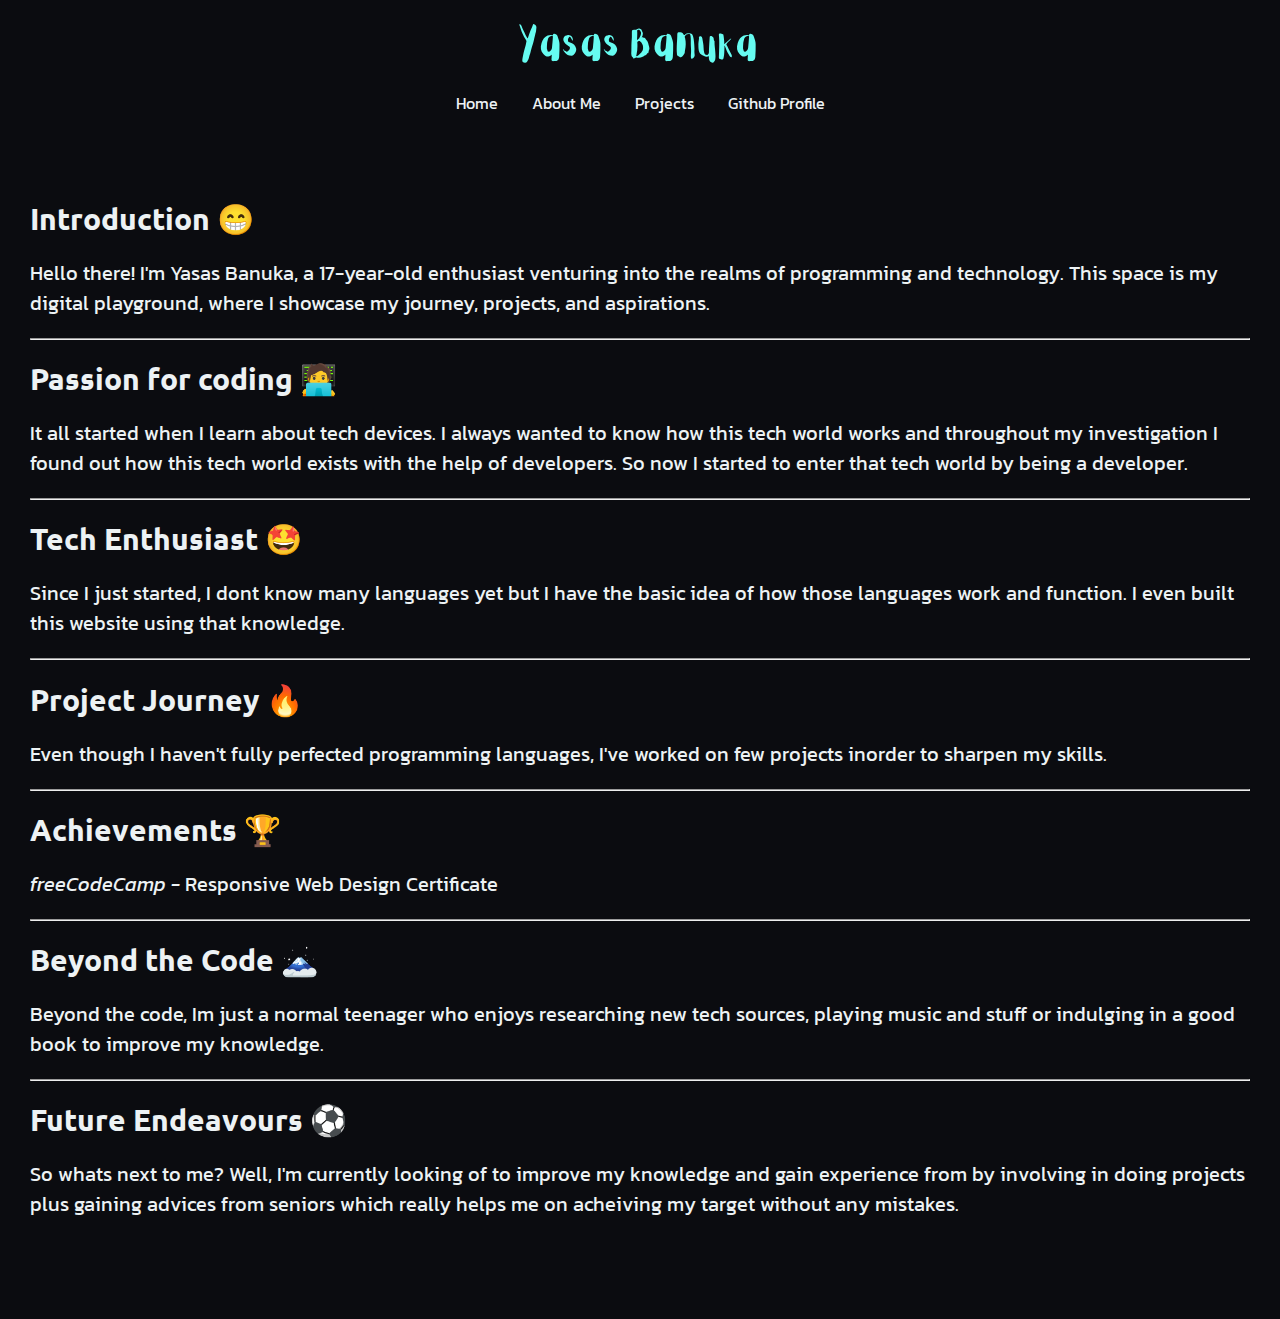
<file: about-me.html>
<!DOCTYPE html>
<html lang="en">
<head>
    <meta charset="UTF-8">
    <meta name="viewport" content="width=device-width, initial-scale=1.0">
    <link rel="stylesheet" href="about-me.css">
    <title>About Me 😁</title>
</head>

<!-- All rights belong to Yasas Banuka
Please use this code by properly giving rights to @yasasbanukaofficial -->

<body>
    <main id="main">
        <header id="header">
            <section id="left-side"></section>
            <section id="middle">
                <a href="index.html">
                    <img id="logo" src="y-logo.svg">
                </a>
            </section>
            <section id="right-side">
                <nav id="navbar">
                    <ul>
                        <li><a href="index.html">Home</a></li>
                        <li><a href="about-me.html">About Me</a></li>
                        <li><a href="https://www.freecodecamp.org/yasasbanukaofficial">Projects</a></li>
                        <li><a href="https://github.com/yasasbanukaofficial">Github Profile</a></li>
                    </ul>
                </nav>
            </section>
        </header>
        <section class="aboutme-info">
            <section id="introduction">
                <h1 class="about-titles">Introduction 😁</h1>
                <p class="about-me-description">
                    Hello there! I'm Yasas Banuka, a 17-year-old enthusiast venturing into the realms of programming and technology. This space is my digital playground, where I showcase my journey, projects, and aspirations.
                </p>
            </section>
            <hr>
            <section id="passion-for-coding">
                <h1 class="about-titles">Passion for coding 🧑‍💻</h1>
                <p class="about-me-description">It all started when I learn about tech devices. I always wanted to know how this tech world works and throughout my investigation I found out how this tech world exists with the help of developers. So now I started to enter that tech world by being a developer.</p>
            </section>
            <hr>
            <section id="tech-enthusiast">
                <h1 class="about-titles">Tech Enthusiast 🤩</h1>
                <p class="about-me-description">Since I just started, I dont know many languages yet but I have the basic idea of how those languages work and function. I even built this website using that knowledge.</p>
            </section>
            <hr>
            <section id="project-journey">
                <h1 class="about-titles">Project Journey 🔥</h1>
                <p class="about-me-description">Even though I haven't fully perfected programming languages, I've worked on few projects inorder to sharpen my skills.</p>
            </section>
            <hr>
            <section id="acheivements">
                <h1 class="about-titles">Achievements 🏆</h1>
                <p class="about-me-description"><em>freeCodeCamp - </em>Responsive Web Design Certificate</p>
            </section>
            <hr>
            <section id="beyond-the-code">
                <h1 class="about-titles">Beyond the Code 🗻</h1>
                <p class="about-me-description">Beyond the code, Im just a normal teenager who enjoys researching new tech sources, playing music and stuff or indulging in a good book to improve my knowledge.</p>
            </section>
            <hr>
            <section id="future-endeavors">
                <h1 class="about-titles">Future Endeavours ⚽</h1>
                <p class="about-me-description">So whats next to me? Well, I'm currently looking of to improve my knowledge and gain experience from by involving in doing projects plus gaining advices from seniors which really helps me on acheiving my target without any mistakes.</p>
            </section>
        </section>

    </main>

</body>
<footer>

</footer>
</html>
</file>
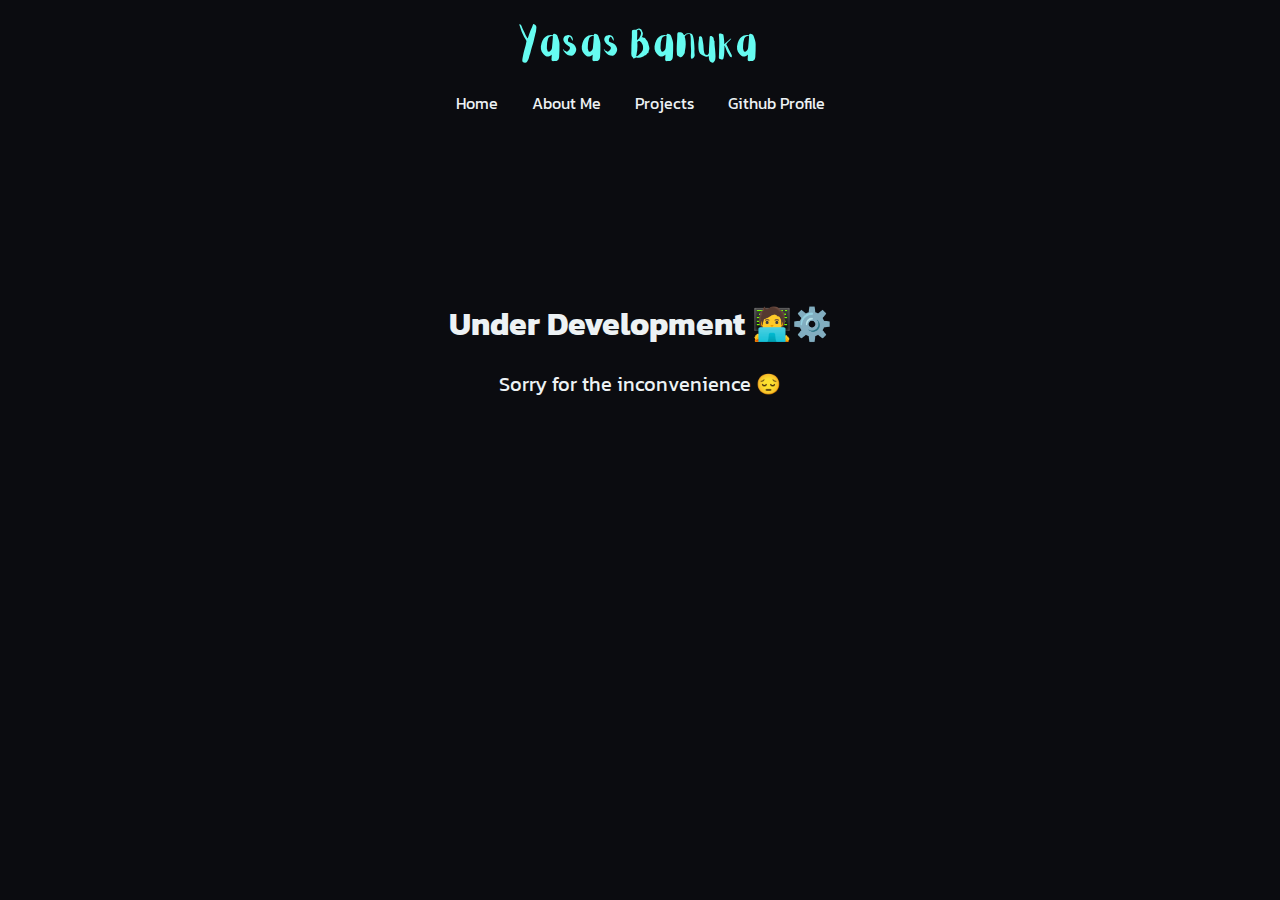
<file: under-dev.html>
<!DOCTYPE html>
<html lang="en">
<head>
    <meta charset="UTF-8">
    <meta name="viewport" content="width=device-width, initial-scale=1.0">
    <link rel="stylesheet" href="projects.css">
    <link rel="stylesheet" href="under-dev.css">
    <title>Yasas Banuka</title>
</head>

<!-- All rights belong to Yasas Banuka
Please use this code by properly giving rights to @yasasbanukaofficial -->

<body>
    <main id="main">
        <header id="header">
            <section id="left-side"></section>
            <section id="middle">
                <a href="index.html">
                    <img id="logo" src="y-logo.svg">
                </a>
            </section>
            <section id="right-side">
                <nav id="navbar">
                    <ul>
                        <li><a href="index.html">Home</a></li>
                        <li><a href="about-me.html">About Me</a></li>
                        <li><a href="under-dev.html">Projects</a></li>
                        <li><a href="https://github.com/yasasbanukaofficial">Github Profile</a></li>
                    </ul>
                </nav>
            </section>
        </header>
        <h1>Under Development 🧑‍💻⚙️ </h1>
        <p>Sorry for the inconvenience 😔</p>

    </main>
</body>
</html>
</file>
<file: about-me.css>
@import url('https://fonts.googleapis.com/css2?family=Poppins:ital,wght@0,100;0,200;0,300;0,400;0,500;0,600;0,700;0,800;0,900;1,100;1,200;1,300;1,400;1,500;1,600;1,700;1,800;1,900&display=swap');
@import url('https://fonts.googleapis.com/css2?family=Poppins:ital,wght@0,100;0,200;0,300;0,400;0,500;0,600;0,700;0,800;0,900;1,100;1,200;1,300;1,400;1,500;1,600;1,700;1,800;1,900&family=Rubik:ital,wght@0,300..900;1,300..900&display=swap');
@import url('https://fonts.googleapis.com/css2?family=Poppins:ital,wght@0,100;0,200;0,300;0,400;0,500;0,600;0,700;0,800;0,900;1,100;1,200;1,300;1,400;1,500;1,600;1,700;1,800;1,900&family=Rubik:ital,wght@0,300..900;1,300..900&family=Ubuntu:ital,wght@0,300;0,400;0,500;0,700;1,300;1,400;1,500;1,700&display=swap');
@import url('https://fonts.googleapis.com/css2?family=Kanit:ital,wght@0,100;0,200;0,300;0,400;0,500;0,600;0,700;0,800;0,900;1,100;1,200;1,300;1,400;1,500;1,600;1,700;1,800;1,900&family=Poppins:ital,wght@0,100;0,200;0,300;0,400;0,500;0,600;0,700;0,800;0,900;1,100;1,200;1,300;1,400;1,500;1,600;1,700;1,800;1,900&family=Rubik:ital,wght@0,300..900;1,300..900&family=Ubuntu:ital,wght@0,300;0,400;0,500;0,700;1,300;1,400;1,500;1,700&display=swap');

body{
    background-color: #0B0C10;
    color: #edf2f4;
    font-family: "Kanit";
    margin: 0;
    margin-bottom: 100px;
    padding: 0;
}

h1{
    font-family: "Ubuntu";
    font-size: 30px;
}

h2, h3, h4{
    font-family: "Ubuntu";
}

p{
    font-size: 20px;
}

/* Header */

header{
    text-align: center;
    height: 100px;
}

#main-title{
    color: #66FCF1;
    margin-top: 20px;
    padding: 0;
    font-weight: 400;
    font-style: normal;
}

#logo{
    margin-top: 10px;
    height: 75px;
    width: 250px;
    object-fit: cover;
}

ul{
    margin: 0;
    padding: 0;
}

li{
    display: inline;
    padding: 15px;
    margin: 0;
    list-style-type: none;
}

a{
    color: #edf2f4;
    text-decoration: none;
}




.aboutme-info{
    margin: 100px 30px 30px;
}

@media only screen and (max-width: 400px){
    li{
        font-size: 14px;
    }
}

@media only screen and (max-width: 370px){
    li{
        font-size: 10px;
    }
}
</file>
<file: projects.css>
@import url('https://fonts.googleapis.com/css2?family=Poppins:ital,wght@0,100;0,200;0,300;0,400;0,500;0,600;0,700;0,800;0,900;1,100;1,200;1,300;1,400;1,500;1,600;1,700;1,800;1,900&display=swap');
@import url('https://fonts.googleapis.com/css2?family=Poppins:ital,wght@0,100;0,200;0,300;0,400;0,500;0,600;0,700;0,800;0,900;1,100;1,200;1,300;1,400;1,500;1,600;1,700;1,800;1,900&family=Rubik:ital,wght@0,300..900;1,300..900&display=swap');
@import url('https://fonts.googleapis.com/css2?family=Poppins:ital,wght@0,100;0,200;0,300;0,400;0,500;0,600;0,700;0,800;0,900;1,100;1,200;1,300;1,400;1,500;1,600;1,700;1,800;1,900&family=Rubik:ital,wght@0,300..900;1,300..900&family=Ubuntu:ital,wght@0,300;0,400;0,500;0,700;1,300;1,400;1,500;1,700&display=swap');
@import url('https://fonts.googleapis.com/css2?family=Kanit:ital,wght@0,100;0,200;0,300;0,400;0,500;0,600;0,700;0,800;0,900;1,100;1,200;1,300;1,400;1,500;1,600;1,700;1,800;1,900&family=Poppins:ital,wght@0,100;0,200;0,300;0,400;0,500;0,600;0,700;0,800;0,900;1,100;1,200;1,300;1,400;1,500;1,600;1,700;1,800;1,900&family=Rubik:ital,wght@0,300..900;1,300..900&family=Ubuntu:ital,wght@0,300;0,400;0,500;0,700;1,300;1,400;1,500;1,700&display=swap');


body{
    background-color: #0B0C10;
    color: #edf2f4;
    font-family: "Kanit";
    margin: 0;
    margin-bottom: 100px;
    padding: 0;
}


h2, h3, h4{
    font-family: "Ubuntu";
}

p{
    font-size: 20px;
}

/* Header */

header{
    text-align: center;
    height: 100px;
}

#main-title{
    color: #66FCF1;
    margin-top: 20px;
    padding: 0;
    font-weight: 400;
    font-style: normal;
}

#logo{
    margin-top: 10px;
    height: 75px;
    width: 250px;
    object-fit: cover;
}

ul{
    margin: 0;
    padding: 0;
}

li{
    display: inline;
    padding: 15px;
    margin: 0;
    list-style-type: none;
}

a{
    color: #edf2f4;
    text-decoration: none;
}

/*Project Section*/

#project-container{
    display: grid;
    grid-template-columns: 1fr 1fr 1fr;
    grid-gap: 30px;
}


#project-type{
    font-size: 32px;
    color: #66FCF1;
}

#projects{
    margin: 100px 30px 30px;
    max-width: 300px;
}

.project-up > img{
    width: 300px;
    border-radius: 10px;
}

#project-button{
    background-color: #0B0C10;
    border-radius: 20px;
    border: 1px solid #edf2f4;
    color: #edf2f4;
    text-align: center;
    width: 100%;
    height: 30px;

}








@media screen and (max-width: 768px) {
    body{
        background-color: #0B0C10;
        color: #edf2f4;
        font-family: "Kanit";
        margin: 0;
        margin-bottom: 100px;
        padding: 0;
    }
    
    
    h2, h3, h4{
        font-family: "Ubuntu";
    }
    
    p{
        font-size: 20px;
    }
    
    /* Header */
    
    header{
        text-align: center;
        height: 100px;
    }
    
    #main-title{
        color: #66FCF1;
        margin-top: 20px;
        padding: 0;
        font-weight: 400;
        font-style: normal;
    }
    
    #logo{
        margin-top: 10px;
        height: 75px;
        width: 250px;
        object-fit: cover;
    }
    
    ul{
        margin: 0;
        padding: 0;
    }
    
    li{
        display: inline;
        padding: 15px;
        margin: 0;
        list-style-type: none;
    }
    
    a{
        color: #edf2f4;
        text-decoration: none;
    }
    
    /*Project Section*/
    
    #project-container{
        display: grid;
        grid-template-columns: 1fr 1fr 1fr;
        grid-gap: 30px;
    }
    
    
    #project-type{
        font-size: 32px;
        color: #66FCF1;
    }
    
    #projects{
        margin: 100px 30px 30px;
        max-width: 300px;
    }
    
    .project-up > img{
        width: 300px;
        border-radius: 10px;
    }
    
    #project-button{
        background-color: #0B0C10;
        border-radius: 20px;
        border: 1px solid #edf2f4;
        color: #edf2f4;
        text-align: center;
        width: 100%;
        height: 30px;
    
    }
}

@media only screen and (max-width: 1030px){
    #project-type{
        width: 600px;
        font-size: 40px;
    }
    #project-container{
        display: block;
    }
    .project-1, .project-2, .project-3{
        margin-bottom: 40px;;
    }
    #projects{
        max-width: 500px;
    }

    .project-up > img{
        width: 100%;
    }
    .container-1, .project-2, .project-3, #project-type{
        margin-left: 30px;
    }

}

@media only screen and (max-width: 470px){
    li {
        font-size: 13px;
    }
    .container-1, .project-2, .project-3, #project-type{
        margin-left: 0px;
    }
    #project-type{
        width: 270px;
        text-align: center;
        font-size: 30px;
    }

}
@media only screen and (max-width: 370px){
    li{
        font-size: 10px;
    }
}
</file>
<file: under-dev.css>
h1, p{
    display: flex;
    justify-content: center;
    margin-top: 200px;

}
p{
    margin-top: 0px;

}
@media only screen and (max-width: 370px){
    li{
        font-size: 10px;
    }
    h1, p{
        font-size: 24px;
    }
}
</file>
